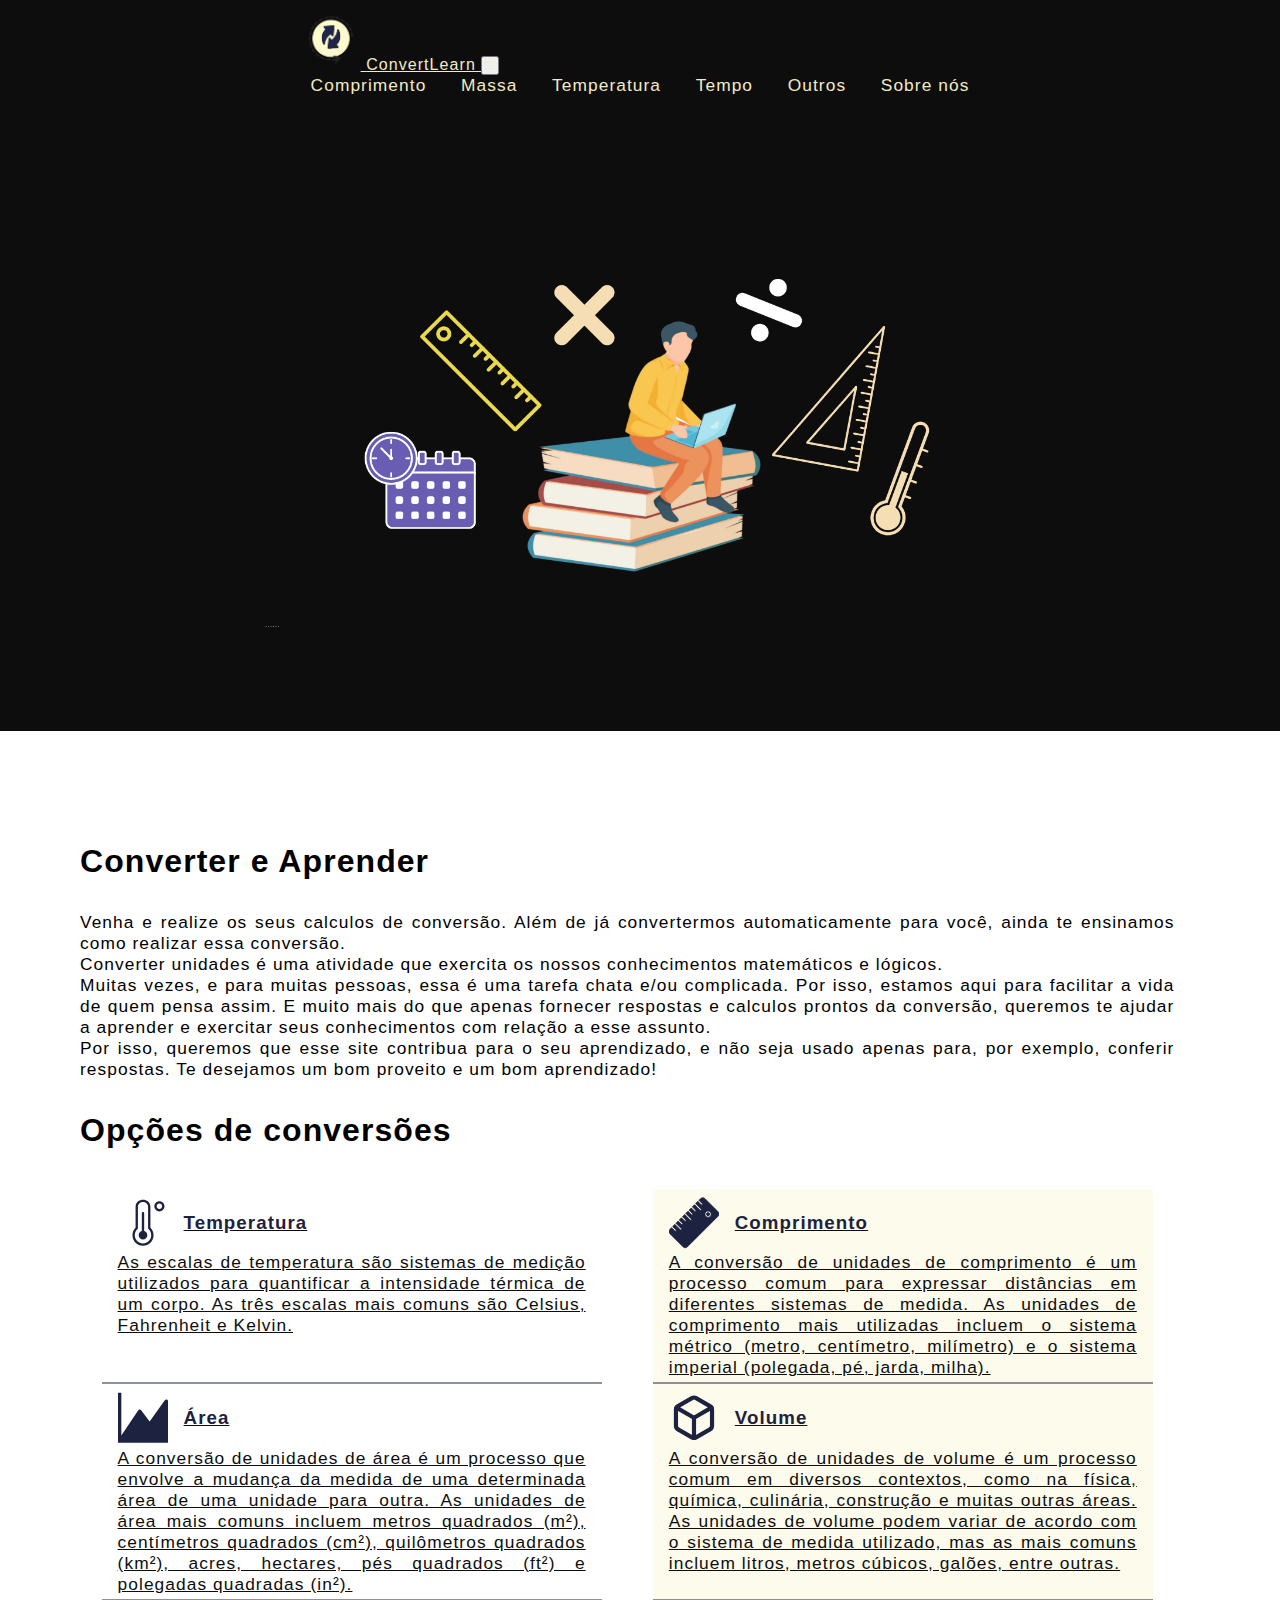
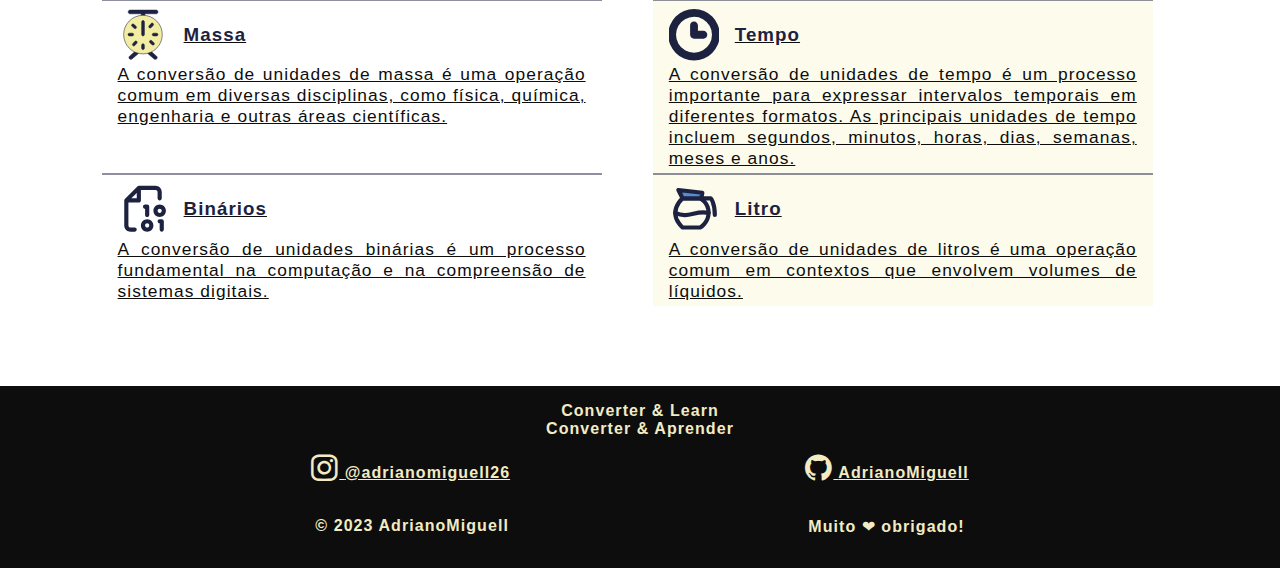
<file: index.html>
<!DOCTYPE html>
<html lang="pt-BR">
  <head>
    <!-- Google tag (gtag.js) -->
    <script
      async
      src="https://www.googletagmanager.com/gtag/js?id=G-RSZENZ1DEY"
    ></script>
    <script>
      window.dataLayer = window.dataLayer || [];
      function gtag() {
        dataLayer.push(arguments);
      }
      gtag("js", new Date());

      gtag("config", "G-RSZENZ1DEY");
    </script>
    <meta charset="UTF-8" />
    <meta name="viewport" content="width=device-width, initial-scale=1.0" />
    <meta http-equiv="X-UA-Compatible" content="IE=edge" />
    <meta http-equiv="content-type" content="text/html; charset=UTF-8" />
    <meta name="copyright" content="© 2023 AdrianoMiguell" />

    <title>ConvertLearn</title>
    <meta name="author" content="Adriano Miguel" />
    <meta
      name="description"
      content="Realize a conversão de unidades diversas e ainda saia com o calculo completo da conversão. Venha converter sem dificuldades."
    />
    <meta name="robots" content="max-snippet:-1" />
    <meta name="keywords" content="converter, medidas, unidade, calcular" />

    <link rel="shortcut icon" href="./img/favicon_io/favicon.ico" type="image/x-icon">

    <link
      href="https://cdn.jsdelivr.net/npm/bootstrap@5.3.0-alpha3/dist/css/bootstrap.min.css"
      rel="stylesheet"
      integrity="sha384-KK94CHFLLe+nY2dmCWGMq91rCGa5gtU4mk92HdvYe+M/SXH301p5ILy+dN9+nJOZ"
      crossorigin="anonymous"
    />
    <script
      src="https://cdn.jsdelivr.net/npm/bootstrap@5.3.0-alpha3/dist/js/bootstrap.bundle.min.js"
      integrity="sha384-ENjdO4Dr2bkBIFxQpeoTz1HIcje39Wm4jDKdf19U8gI4ddQ3GYNS7NTKfAdVQSZe"
      crossorigin="anonymous"
    ></script>
    <script
      async
      src="https://pagead2.googlesyndication.com/pagead/js/adsbygoogle.js?client=ca-pub-8474068703843385"
      crossorigin="anonymous"
    ></script>

    <link rel="stylesheet" href="../src/css/styleG.css" />
  </head>

  <body>
    <header>
      <nav class="navbar navbar-expand-lg">
        <div
          class="container-fluid d-flex w-100 justify-content-between m-1 mx-2"
        >
          <a href="./index.html" class="navbar-brand d-flex align-items-center">
            <img
              src="./img/logomarca-convert_learn.png"
              alt="logo do site 'Convert & Learn'"
            />
            <span> ConvertLearn </span>
          </a>

          <button
            class="navbar-toggler btn gradient-light"
            type="button"
            data-bs-toggle="collapse"
            data-bs-target="#navbarSupportedContent"
            aria-controls="navbarSupportedContent"
            aria-expanded="false"
            aria-label="Toggle navigation"
          >
            <i class="bi bi-list"></i>
          </button>

          <div class="collapse navbar-collapse" id="navbarSupportedContent">
            <ul class="my-2 mb-lg-0 navOps">
              <a href="./pages/comprimento/convC.html#html#sesConvert">
                <li class="nav-items">Comprimento</li>
              </a>
              <a href="./pages/massa/convM.html#sesConvert">
                <li class="nav-items">Massa</li>
              </a>
              <a href="./pages/temperatura/convT.html#sesConvert">
                <li class="nav-items">Temperatura</li>
              </a>
              <a href="./pages/tempo/convTime.html#sesConvert">
                <li class="nav-items">Tempo</li>
              </a>
              <a href="./index.html#others">
                <li class="nav-items">Outros</li>
              </a>
              <a href="./pages/sobreNos.html">
                <li class="nav-items">Sobre nós</li>
              </a>
            </ul>
          </div>
        </div>
      </nav>

      <div class="banner">
        <img
          src="img/education_convert-light.png"
          class="img_education_convert"
          alt="Arte de homem estudando e sinais da matemática em sua volta."
        />
      </div>
    </header>

    <main class="container my-5">
      <section class="d-grid gap-5 my-5">
        <div id="textTitle">
          <h1 class="text-dark text-center my-5">Converter e Aprender</h1>
          <p class="w-break text-size">
            Venha e realize os seus calculos de conversão. Além de já
            convertermos automaticamente para você, ainda te ensinamos como
            realizar essa conversão.
            <br />
            Converter unidades é uma atividade que exercita os nossos
            conhecimentos matemáticos e lógicos. <br />
            Muitas vezes, e para muitas pessoas, essa é uma tarefa chata e/ou
            complicada. Por isso, estamos aqui para facilitar a vida de quem
            pensa assim. E muito mais do que apenas fornecer respostas e
            calculos prontos da conversão, queremos te ajudar a aprender e
            exercitar seus conhecimentos com relação a esse assunto. <br />
            Por isso, queremos que esse site contribua para o seu aprendizado, e
            não seja usado apenas para, por exemplo, conferir respostas. Te
            desejamos um bom proveito e um bom aprendizado!
          </p>
        </div>
      </section>

      <section id="others">
        <h1 class="text-center">Opções de conversões</h1>

        <ul class="list-unity">
          <li class="list-item">
            <a
              href="./pages/temperatura/convT.html"
              target="_parent"
              class="text-decoration-none"
            >
              <div class="title-unity">
                <svg
                  class="icon-unity"
                  fill="#1d2240"
                  viewBox="0 0 32 32"
                  version="1.1"
                  xmlns="http://www.w3.org/2000/svg"
                >
                  <g id="SVGRepo_bgCarrier" stroke-width="0"></g>
                  <g
                    id="SVGRepo_tracerCarrier"
                    stroke-linecap="round"
                    stroke-linejoin="round"
                  ></g>
                  <g id="SVGRepo_iconCarrier">
                    <title>temperature-three-quarters</title>
                    <path
                      d="M20.75 6.008c0-6.246-9.501-6.248-9.5 0v13.238c-1.235 1.224-2 2.921-2 4.796 0 3.728 3.022 6.75 6.75 6.75s6.75-3.022 6.75-6.75c0-1.875-0.765-3.572-2-4.796l-0.001-0zM16 29.25c-2.9-0-5.25-2.351-5.25-5.251 0-1.553 0.674-2.948 1.745-3.909l0.005-0.004 0.006-0.012c0.13-0.122 0.215-0.29 0.231-0.477l0-0.003c0.001-0.014 0.007-0.024 0.008-0.038l0.006-0.029v-13.52c-0.003-0.053-0.005-0.115-0.005-0.178 0-1.704 1.381-3.085 3.085-3.085 0.060 0 0.12 0.002 0.179 0.005l-0.008-0c0.051-0.003 0.11-0.005 0.17-0.005 1.704 0 3.085 1.381 3.085 3.085 0 0.063-0.002 0.125-0.006 0.186l0-0.008v13.52l0.006 0.029 0.007 0.036c0.015 0.191 0.101 0.36 0.231 0.482l0 0 0.006 0.012c1.076 0.966 1.75 2.361 1.75 3.913 0 2.9-2.35 5.25-5.25 5.251h-0zM16.75 21.367v-11.522c0-0.414-0.336-0.75-0.75-0.75s-0.75 0.336-0.75 0.75v0 11.522c-1.164 0.338-2 1.394-2 2.646 0 1.519 1.231 2.75 2.75 2.75s2.75-1.231 2.75-2.75c0-1.252-0.836-2.308-1.981-2.641l-0.019-0.005zM26.5 2.25c-1.795 0-3.25 1.455-3.25 3.25s1.455 3.25 3.25 3.25c1.795 0 3.25-1.455 3.25-3.25v0c-0.002-1.794-1.456-3.248-3.25-3.25h-0zM26.5 7.25c-0.966 0-1.75-0.784-1.75-1.75s0.784-1.75 1.75-1.75c0.966 0 1.75 0.784 1.75 1.75v0c-0.001 0.966-0.784 1.749-1.75 1.75h-0z"
                    ></path>
                  </g>
                </svg>
                <h3 class="title">Temperatura</h3>
              </div>
              <div class="desc-unity">
                <p class="text">
                  As escalas de temperatura são sistemas de medição utilizados
                  para quantificar a intensidade térmica de um corpo. As três
                  escalas mais comuns são Celsius, Fahrenheit e Kelvin.
                </p>
              </div>
            </a>
          </li>
          <li class="list-item">
            <a
              href="./pages/comprimento/convC.html"
              target="_parent"
              class="text-decoration-none"
            >
              <div class="title-unity">
                <svg
                  class="icon-unity"
                  version="1.0"
                  id="Layer_1"
                  xmlns="http://www.w3.org/2000/svg"
                  xmlns:xlink="http://www.w3.org/1999/xlink"
                  viewBox="0 0 64 64"
                  enable-background="new 0 0 64 64"
                  xml:space="preserve"
                  fill="#1d2240"
                  stroke="#1d2240"
                >
                  <g id="SVGRepo_bgCarrier" stroke-width="0"></g>
                  <g
                    id="SVGRepo_tracerCarrier"
                    stroke-linecap="round"
                    stroke-linejoin="round"
                  ></g>
                  <g id="SVGRepo_iconCarrier">
                    <g>
                      <circle fill="#1d2240" cx="50" cy="21.014" r="2"></circle>
                      <path
                        fill="#1d2240"
                        d="M62.838,17.992L46.021,1.175c-1.55-1.548-4.057-1.548-5.606,0l-2.102,2.104l4.204,4.203 c0.388,0.387,0.388,1.015,0,1.401c-0.388,0.389-1.015,0.389-1.401,0l-4.204-4.204l-2.804,2.803l7.008,7.007 c0.387,0.388,0.387,1.015,0,1.402c-0.388,0.387-1.015,0.387-1.401,0l-7.007-7.006l-2.803,2.802l4.203,4.204 c0.388,0.387,0.388,1.014,0,1.4c-0.387,0.388-1.014,0.388-1.4,0l-4.204-4.203L25.7,15.891l4.205,4.203 c0.387,0.388,0.387,1.014,0,1.402c-0.388,0.389-1.015,0.389-1.401-0.001l-4.205-4.204l-2.803,2.805l7.008,7.006 c0.387,0.388,0.387,1.014,0,1.402c-0.389,0.387-1.015,0.387-1.402,0l-7.006-7.008l-2.804,2.803l4.204,4.204 c0.388,0.388,0.388,1.015,0,1.402c-0.389,0.387-1.015,0.387-1.401,0L15.891,25.7l-2.803,2.804l4.204,4.204 c0.387,0.386,0.387,1.013,0,1.4c-0.388,0.388-1.015,0.388-1.401,0l-4.204-4.203l-2.803,2.803l7.007,7.007 c0.387,0.387,0.387,1.014,0,1.401c-0.388,0.387-1.015,0.387-1.402,0l-7.006-7.008l-2.804,2.804l4.204,4.204 c0.389,0.387,0.389,1.015,0.001,1.401c-0.389,0.387-1.016,0.387-1.401,0l-4.204-4.204l-2.104,2.102 c-1.549,1.549-1.549,4.056,0,5.606l16.817,16.816c1.549,1.55,4.057,1.55,5.606,0l39.24-39.239 C64.388,22.049,64.388,19.541,62.838,17.992z M50,25.014c-2.209,0-4-1.791-4-4s1.791-4,4-4s4,1.791,4,4S52.209,25.014,50,25.014z"
                      ></path>
                    </g>
                  </g>
                </svg>
                <h3 class="title">Comprimento</h3>
              </div>
              <div class="desc-unity">
                <p class="text">
                  A conversão de unidades de comprimento é um processo comum
                  para expressar distâncias em diferentes sistemas de medida. As
                  unidades de comprimento mais utilizadas incluem o sistema
                  métrico (metro, centímetro, milímetro) e o sistema imperial
                  (polegada, pé, jarda, milha).
                </p>
              </div>
            </a>
          </li>

          <li class="list-item">
            <a
              href="./pages/area/convA.html"
              target="_parent"
              class="text-decoration-none"
            >
              <div class="title-unity">
                <svg
                  class="icon-unity"
                  viewBox="0 0 15 15"
                  fill="none"
                  xmlns="http://www.w3.org/2000/svg"
                >
                  <g id="SVGRepo_bgCarrier" stroke-width="0"></g>
                  <g
                    id="SVGRepo_tracerCarrier"
                    stroke-linecap="round"
                    stroke-linejoin="round"
                  ></g>
                  <g id="SVGRepo_iconCarrier">
                    <path
                      d="M1 0H0V14.5C0 14.5 0 14.5 0 14.5V15H0.497812C0.498541 15 0.499271 15 0.500001 15H14.5C14.5007 15 14.5015 15 14.5022 15H15V14.501C15 14.5013 15 14.5007 15 14.501L15 2.5C15 2.28265 14.8596 2.09019 14.6526 2.02386C14.4456 1.95752 14.2195 2.03252 14.0931 2.20939L9.49016 8.65355L6.9 5.2C6.80264 5.07019 6.64833 4.99569 6.48613 5.0002C6.32392 5.0047 6.17399 5.08764 6.08398 5.22265L1 12.8486V0Z"
                      fill="#1d2240"
                    ></path>
                  </g>
                </svg>
                <h3 class="title">Área</h3>
              </div>
              <div class="desc-unity">
                <p class="text">
                  A conversão de unidades de área é um processo que envolve a
                  mudança da medida de uma determinada área de uma unidade para
                  outra. As unidades de área mais comuns incluem metros
                  quadrados (m²), centímetros quadrados (cm²), quilômetros
                  quadrados (km²), acres, hectares, pés quadrados (ft²) e
                  polegadas quadradas (in²).
                </p>
              </div>
            </a>
          </li>

          <li class="list-item">
            <a
              href="./pages/volume/convV.html"
              target="_parent"
              class="text-decoration-none"
            >
              <div class="title-unity">
                <svg
                  class="icon-unity"
                  viewBox="0 0 24 24"
                  fill="none"
                  xmlns="http://www.w3.org/2000/svg"
                >
                  <g id="SVGRepo_bgCarrier" stroke-width="0"></g>
                  <g
                    id="SVGRepo_tracerCarrier"
                    stroke-linecap="round"
                    stroke-linejoin="round"
                  ></g>
                  <g id="SVGRepo_iconCarrier">
                    <path
                      d="M20.3873 7.1575L11.9999 12L3.60913 7.14978"
                      stroke="#1d2240"
                      stroke-width="2"
                      stroke-linecap="round"
                      stroke-linejoin="round"
                    ></path>
                    <path
                      d="M12 12V21"
                      stroke="#1d2240"
                      stroke-width="2"
                      stroke-linecap="round"
                      stroke-linejoin="round"
                    ></path>
                    <path
                      d="M11 2.57735C11.6188 2.22008 12.3812 2.22008 13 2.57735L19.6603 6.42265C20.2791 6.77992 20.6603 7.44017 20.6603 8.1547V15.8453C20.6603 16.5598 20.2791 17.2201 19.6603 17.5774L13 21.4226C12.3812 21.7799 11.6188 21.7799 11 21.4226L4.33975 17.5774C3.72094 17.2201 3.33975 16.5598 3.33975 15.8453V8.1547C3.33975 7.44017 3.72094 6.77992 4.33975 6.42265L11 2.57735Z"
                      stroke="#1d2240"
                      stroke-width="2"
                      stroke-linecap="round"
                      stroke-linejoin="round"
                    ></path>
                  </g>
                </svg>
                <h3 class="title">Volume</h3>
              </div>
              <div class="desc-unity">
                <p class="text">
                  A conversão de unidades de volume é um processo comum em
                  diversos contextos, como na física, química, culinária,
                  construção e muitas outras áreas. As unidades de volume podem
                  variar de acordo com o sistema de medida utilizado, mas as
                  mais comuns incluem litros, metros cúbicos, galões, entre
                  outras.
                </p>
              </div>
            </a>
          </li>
          <li class="list-item">
            <a
              href="./pages/massa/convM.html"
              target="_parent"
              class="text-decoration-none"
            >
              <div class="title-unity">
                <svg
                  class="icon-unity"
                  viewBox="0 0 91 91"
                  enable-background="new 0 0 91 91"
                  id="Layer_1"
                  version="1.1"
                  xml:space="preserve"
                  xmlns="http://www.w3.org/2000/svg"
                  xmlns:xlink="http://www.w3.org/1999/xlink"
                  fill="#1d2240"
                  stroke="#1d2240"
                >
                  <g id="SVGRepo_bgCarrier" stroke-width="0"></g>
                  <g
                    id="SVGRepo_tracerCarrier"
                    stroke-linecap="round"
                    stroke-linejoin="round"
                  ></g>
                  <g id="SVGRepo_iconCarrier">
                    <g>
                      <g>
                        <path
                          d="M23.301,90.346c-0.945,0-1.885-0.398-2.545-1.174c-1.197-1.406-1.027-3.512,0.375-4.709l11.285-9.613 c1.406-1.197,3.514-1.027,4.711,0.377c1.195,1.404,1.027,3.512-0.379,4.709l-11.285,9.611 C24.836,90.084,24.064,90.346,23.301,90.346z"
                          fill="#f2eda245596B"
                        ></path>
                        <path
                          d="M67.996,90.346c-0.768,0-1.537-0.262-2.164-0.799l-11.279-9.611c-1.404-1.197-1.572-3.305-0.375-4.711 c1.195-1.404,3.305-1.572,4.709-0.375l11.277,9.615c1.404,1.195,1.572,3.303,0.375,4.707 C69.879,89.947,68.941,90.346,67.996,90.346z"
                          fill="#f2eda245596B"
                        ></path>
                        <path
                          d="M45.65,13.708c-1.848,0-3.34-1.494-3.34-3.34V4.751c0-1.846,1.492-3.342,3.34-3.342 c1.842,0,3.34,1.496,3.34,3.342v5.617C48.99,12.214,47.492,13.708,45.65,13.708z"
                          fill="#f2eda245596B"
                        ></path>
                        <g>
                          <path
                            d="M45.438,10.167c-19.375,0-35.139,15.762-35.139,35.138c0,19.371,15.764,35.135,35.139,35.135 s35.139-15.764,35.139-35.135C80.576,25.929,64.813,10.167,45.438,10.167z"
                            fill="#f2eda2"
                          ></path>
                        </g>
                        <g>
                          <path
                            d="M45.488,62.021c-0.002,0-0.004,0-0.004,0c-1.385,0.004-2.502,1.125-2.502,2.51l0.01,5.406 c0,1.383,1.123,2.502,2.504,2.502c0.002,0,0.004,0,0.004,0c1.385-0.004,2.504-1.125,2.502-2.508l-0.008-5.408 C47.992,63.141,46.869,62.021,45.488,62.021z"
                            fill="#3b356195AEC2"
                          ></path>
                          <path
                            d="M28.576,45.222c0-1.383-1.121-2.506-2.506-2.506h-5.412c-1.383,0-2.504,1.123-2.504,2.506 c0,1.383,1.121,2.504,2.504,2.504h5.412C27.455,47.727,28.576,46.605,28.576,45.222z"
                            fill="#3b356195AEC2"
                          ></path>
                          <path
                            d="M30.547,57.762l-3.654,3.988c-0.934,1.021-0.863,2.607,0.156,3.539c0.482,0.441,1.088,0.66,1.691,0.66 c0.678,0,1.354-0.275,1.848-0.816l3.654-3.988c0.934-1.021,0.863-2.605-0.156-3.539C33.068,56.672,31.484,56.74,30.547,57.762z"
                            fill="#3b356195AEC2"
                          ></path>
                          <path
                            d="M29.469,33.939c0.48,0.441,1.088,0.658,1.693,0.658c0.676,0,1.352-0.273,1.846-0.813 c0.936-1.02,0.865-2.604-0.154-3.541l-3.988-3.657c-1.018-0.932-2.604-0.865-3.539,0.154s-0.865,2.606,0.152,3.542L29.469,33.939 z"
                            fill="#3b356195AEC2"
                          ></path>
                          <path
                            d="M70.217,42.716h-5.41c-1.385,0-2.506,1.123-2.506,2.506c0,1.383,1.121,2.504,2.506,2.504h5.41 c1.383,0,2.506-1.121,2.506-2.504C72.723,43.839,71.6,42.716,70.217,42.716z"
                            fill="#3b356195AEC2"
                          ></path>
                          <path
                            d="M61.451,56.379c-1.023-0.932-2.605-0.863-3.539,0.156c-0.934,1.021-0.865,2.605,0.156,3.539l3.988,3.646 c0.48,0.441,1.086,0.658,1.691,0.658c0.678,0,1.354-0.275,1.848-0.814c0.934-1.023,0.863-2.605-0.156-3.539L61.451,56.379z"
                            fill="#3b356195AEC2"
                          ></path>
                          <path
                            d="M48.051,22.011c0-1.385-1.123-2.504-2.506-2.504s-2.504,1.119-2.504,2.504v23.065 c0,0.025-0.01,0.053-0.01,0.082c0,0.651,0.268,1.301,0.736,1.77c0.094,0.094,0.203,0.174,0.311,0.252 c0.023,0.018,0.045,0.041,0.068,0.057c0.02,0.012,0.039,0.02,0.059,0.031c0.389,0.246,0.846,0.395,1.34,0.395 c0.916,0,1.709-0.496,2.146-1.229c0.232-0.385,0.367-0.82,0.367-1.276c0-0.029-0.008-0.055-0.008-0.082V22.011z"
                            fill="#3b35616EC4A7"
                          ></path>
                          <path
                            d="M60.379,32.548l3.65-3.988c0.936-1.02,0.865-2.606-0.156-3.54c-1.018-0.932-2.604-0.867-3.539,0.156 l-3.652,3.989c-0.934,1.02-0.863,2.605,0.158,3.539c0.48,0.441,1.086,0.658,1.689,0.658 C59.207,33.363,59.885,33.089,60.379,32.548z"
                            fill="#3b356195AEC2"
                          ></path>
                        </g>
                        <path
                          d="M69.369,7.366H21.934c-1.846,0-3.34-1.494-3.34-3.34c0-1.844,1.494-3.34,3.34-3.34h47.436 c1.842,0,3.34,1.496,3.34,3.34C72.709,5.872,71.211,7.366,69.369,7.366z"
                          fill="#3b35616EC4A7"
                        ></path>
                      </g>
                    </g>
                  </g>
                </svg>
                <h3 class="title">Massa</h3>
              </div>
              <div class="desc-unity">
                <p class="text">
                  A conversão de unidades de massa é uma operação comum em
                  diversas disciplinas, como física, química, engenharia e
                  outras áreas científicas.
                </p>
              </div>
            </a>
          </li>
          <li class="list-item">
            <a
              href="./pages/tempo/convTime.html"
              target="_parent"
              class="text-decoration-none"
            >
              <div class="title-unity">
                <svg
                  class="icon-unity"
                  fill="#1d2240"
                  viewBox="0 0 32 32"
                  version="1.1"
                  xmlns="http://www.w3.org/2000/svg"
                  stroke="#1d2240"
                >
                  <g id="SVGRepo_bgCarrier" stroke-width="0"></g>
                  <g
                    id="SVGRepo_tracerCarrier"
                    stroke-linecap="round"
                    stroke-linejoin="round"
                  ></g>
                  <g id="SVGRepo_iconCarrier">
                    <title>time</title>
                    <path
                      d="M0 16q0-3.232 1.28-6.208t3.392-5.12 5.12-3.392 6.208-1.28q3.264 0 6.24 1.28t5.088 3.392 3.392 5.12 1.28 6.208q0 3.264-1.28 6.208t-3.392 5.12-5.12 3.424-6.208 1.248-6.208-1.248-5.12-3.424-3.392-5.12-1.28-6.208zM4 16q0 3.264 1.6 6.048t4.384 4.352 6.016 1.6 6.016-1.6 4.384-4.352 1.6-6.048-1.6-6.016-4.384-4.352-6.016-1.632-6.016 1.632-4.384 4.352-1.6 6.016zM14.016 16v-5.984q0-0.832 0.576-1.408t1.408-0.608 1.408 0.608 0.608 1.408v4h4q0.8 0 1.408 0.576t0.576 1.408-0.576 1.44-1.408 0.576h-6.016q-0.832 0-1.408-0.576t-0.576-1.44z"
                    ></path>
                  </g>
                </svg>
                <h3 class="title">Tempo</h3>
              </div>
              <div class="desc-unity">
                <p class="text">
                  A conversão de unidades de tempo é um processo importante para
                  expressar intervalos temporais em diferentes formatos. As
                  principais unidades de tempo incluem segundos, minutos, horas,
                  dias, semanas, meses e anos.
                </p>
              </div>
            </a>
          </li>

          <li class="list-item">
            <a
              href="./pages/binario/convB.html"
              target="_parent"
              class="text-decoration-none"
            >
              <div class="title-unity">
                <svg
                  class="icon-unity"
                  viewBox="0 0 24 24"
                  fill="none"
                  xmlns="http://www.w3.org/2000/svg"
                >
                  <g id="SVGRepo_bgCarrier" stroke-width="0"></g>
                  <g
                    id="SVGRepo_tracerCarrier"
                    stroke-linecap="round"
                    stroke-linejoin="round"
                  ></g>
                  <g id="SVGRepo_iconCarrier">
                    <path
                      fill-rule="evenodd"
                      clip-rule="evenodd"
                      d="M9.29289 1.29289C9.48043 1.10536 9.73478 1 10 1H18C19.6569 1 21 2.34315 21 4V7C21 7.55228 20.5523 8 20 8C19.4477 8 19 7.55228 19 7V4C19 3.44772 18.5523 3 18 3H11V8C11 8.55228 10.5523 9 10 9H5V20C5 20.5523 5.44772 21 6 21H8C8.55228 21 9 21.4477 9 22C9 22.5523 8.55228 23 8 23H6C4.34315 23 3 21.6569 3 20V8C3 7.73478 3.10536 7.48043 3.29289 7.29289L9.29289 1.29289ZM6.41421 7H9V4.41421L6.41421 7ZM19 18C19 17.4477 19.4477 17 20 17H21C21.5523 17 22 17.4477 22 18V22C22 22.5523 21.5523 23 21 23C20.4477 23 20 22.5523 20 22V19C19.4477 19 19 18.5523 19 18ZM13 20C13 19.4477 13.4477 19 14 19C14.5523 19 15 19.4477 15 20C15 20.5523 14.5523 21 14 21C13.4477 21 13 20.5523 13 20ZM14 17C12.3431 17 11 18.3431 11 20C11 21.6569 12.3431 23 14 23C15.6569 23 17 21.6569 17 20C17 18.3431 15.6569 17 14 17ZM20 12C19.4477 12 19 12.4477 19 13C19 13.5523 19.4477 14 20 14C20.5523 14 21 13.5523 21 13C21 12.4477 20.5523 12 20 12ZM17 13C17 11.3431 18.3431 10 20 10C21.6569 10 23 11.3431 23 13C23 14.6569 21.6569 16 20 16C18.3431 16 17 14.6569 17 13ZM13 10C12.4477 10 12 10.4477 12 11C12 11.5523 12.4477 12 13 12V15C13 15.5523 13.4477 16 14 16C14.5523 16 15 15.5523 15 15V11C15 10.4477 14.5523 10 14 10H13Z"
                      fill="#1d2240"
                    ></path>
                  </g>
                </svg>
                <!-- <img src="https://img.icons8.com/ios-filled/100/null/binary-file.png" /> -->
                <h3 class="title">Binários</h3>
              </div>
              <div class="desc-unity">
                <p class="text">
                  A conversão de unidades binárias é um processo fundamental na
                  computação e na compreensão de sistemas digitais.
                </p>
              </div>
            </a>
          </li>

          <li class="list-item">
            <a
              href="./pages/litro/convL.html"
              target="_parent"
              class="text-decoration-none"
            >
              <div class="title-unity">
                <svg
                  class="icon-unity"
                  viewBox="0 0 48 48"
                  fill="none"
                  xmlns="http://www.w3.org/2000/svg"
                >
                  <g id="SVGRepo_bgCarrier" stroke-width="0"></g>
                  <g
                    id="SVGRepo_tracerCarrier"
                    stroke-linecap="round"
                    stroke-linejoin="round"
                  ></g>
                  <g id="SVGRepo_iconCarrier">
                    <path
                      d="M13 14H30C30 14 38 18.1481 38 27.7993C38 37.4504 30 42 30 42H13C13 42 6 35.9785 6 28C6 20.0215 13 14 13 14Z"
                      stroke="#1d2240"
                      stroke-width="4"
                      stroke-linecap="round"
                      stroke-linejoin="round"
                    ></path>
                    <path
                      d="M38 28C25 25 19 34 6 28"
                      stroke="#1d2240"
                      stroke-width="4"
                      stroke-linecap="round"
                      stroke-linejoin="round"
                    ></path>
                    <path
                      d="M31 14H40C40 14 44 18 44 30"
                      stroke="#1d2240"
                      stroke-width="4"
                      stroke-linecap="round"
                      stroke-linejoin="round"
                    ></path>
                    <path
                      d="M9 6L32 8.66667L31 14H13L9 6Z"
                      fill="#588cd0"
                      stroke="#1d2240"
                      stroke-width="4"
                      stroke-linecap="round"
                      stroke-linejoin="round"
                    ></path>
                  </g>
                </svg>
                <h3 class="title">Litro</h3>
              </div>
              <div class="desc-unity">
                <p class="text">
                  A conversão de unidades de litros é uma operação comum em
                  contextos que envolvem volumes de líquidos.
                </p>
              </div>
            </a>
          </li>
        </ul>
      </section>
    </main>

    <footer class="gradient-simple">
      <span class="text-grad-light">Converter &amp; Learn</span>
      <br />
      <span class="text-grad-light">Converter &amp; Aprender</span>
      <div>
        <a
          href="https://www.instagram.com/adrianomiguell26"
          class="text-decoration-none"
        >
          <div class="flex-col-around text-grad-light">
            <i class="bi bi-instagram" style="font-size: 20pt"></i>
            <span> @adrianomiguell26 </span>
          </div>
        </a>
        <a
          href="https://github.com/AdrianoMiguell"
          class="text-decoration-none"
        >
          <div class="flex-col-around text-grad-light">
            <i class="bi bi-github" style="font-size: 20pt"></i>
            <span> AdrianoMiguell </span>
          </div>
        </a>
      </div>

      <div>
        <span class="text-grad-light"> &copy; 2023 AdrianoMiguell </span>
        <span class="text-grad-light"> Muito &#10084; obrigado! </span>
      </div>
    </footer>
  </body>
</html>
</file>
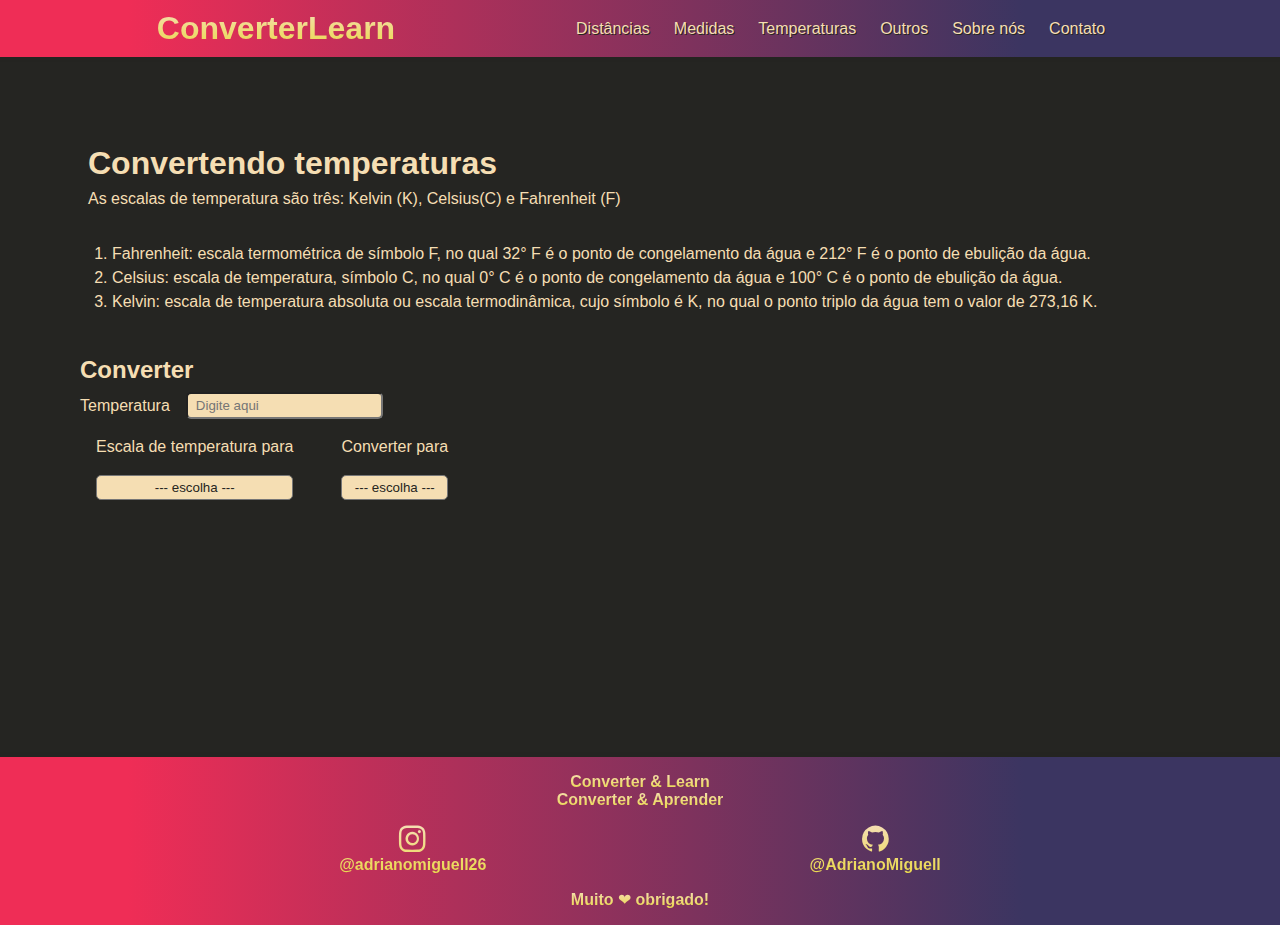
<file: temperatura/convT.html>
<!DOCTYPE html>
<html lang="en">

<head>
    <meta charset="UTF-8">
    <meta http-equiv="X-UA-Compatible" content="IE=edge">
    <meta name="viewport" content="width=device-width, initial-scale=1.0">
    <title> ConverterLearn - Temperatura </title>
    <link rel="stylesheet" href="../layouts/styleG.css">
    <link rel="stylesheet" href="../layouts/classes.css">
</head>

<body>

    <header>
        <nav class="gradient-simple">
            <a href="../index.html" class="text-dec-none text-grad-light">
                <h1 id="logo"> ConverterLearn </h1>
            </a>
            <ul class="navOps">
                <a href="">
                    <li class="navOps-item text-light"> Distâncias </li>
                </a>
                <a href="">
                    <li class="navOps-item text-light"> Medidas </li>
                </a>
                <a href="./convT.html">
                    <li class="navOps-item text-light"> Temperaturas </li>
                </a>
                <a href="">
                    <li class="navOps-item text-light"> Outros </li>
                </a>
                <a href="">
                    <li class="navOps-item text-light"> Sobre nós </li>
                </a>
                <a href="">
                    <li class="navOps-item text-light"> Contato </li>
                </a>
            </ul>
        </nav>
    </header>

    <main>
        <section class="text-light">
            <div class="sesInfo">
                <h1> Convertendo temperaturas </h1>
                <p> As escalas de temperatura são três: Kelvin (K), Celsius(C) e Fahrenheit (F)</p>
                <br>
                <ol class="sesInfo-list">
                    <li>Fahrenheit: escala termométrica de símbolo F, no qual 32° F é o ponto de congelamento da água e
                        212° F é o ponto de ebulição da água.</li>
                    <li>Celsius: escala de temperatura, símbolo C, no qual 0° C é o ponto de congelamento da água e 100°
                        C é o ponto de ebulição da água.</li>
                    <li>Kelvin: escala de temperatura absoluta ou escala termodinâmica, cujo símbolo é K, no qual o
                        ponto triplo da água tem o valor de 273,16 K.</li>
                </ol>
            </div>
            <br>
            <h2>
                Converter
            </h2>
            <div id="sesConvert">
                <div class="sesConvert-unid" style="align-items: center;">
                    <label for="valorT"> Temperatura </label>
                    <input type="number" placeholder="Digite aqui" id="valorT" onchange="convert()">
                </div>
                <div class="sesConvert-opts">
                    <div>
                        <label for="unidT"> Escala de temperatura para</label>
                        <select name="unidT" id="unidT" onchange="convert()">
                            <option value="" selected> --- escolha --- </option>
                            <option value="c">celsius</option>
                            <option value="k">kelvin</option>
                            <option value="f">fahrenheit</option>
                        </select>
                    </div>
                    <div>
                        <label for="convT"> Converter para</label>
                        <select name="convT" id="convT" onchange="convert()">
                            <option value="" selected> --- escolha --- </option>
                            <option value="k">kelvin</option>
                            <option value="c">celsius</option>
                            <option value="f">fahrenheit</option>
                        </select>
                    </div>
                </div>
                <br>
                <div class="sesConvert-unid flex-col-around gap-1">
                    <span id="respT"> </span>
                    <span id="calcT" class=""> </span>
                </div>
                <br>
            </div>
        </section>
    </main>

    <footer class="gradient-simple">
        <span class="text-grad-light">Converter &amp; Learn</span>
        <br>
        <span class="text-grad-light">Converter &amp; Aprender</span>
        <div>
            <a href="https://www.instagram.com/adrianomiguell26" class="text-dec-none" target="_blank">
                <div class="flex-col-around text-grad-light">
                    <i class="bi bi-instagram" style="font-size: 20pt;"></i>
                    <span> @adrianomiguell26 </span>
                </div>
            </a>
            <a href="https://github.com/AdrianoMiguell" class="text-dec-none" target="_blank">
                <div class="flex-col-around text-grad-light">
                    <i class="bi bi-github" style="font-size: 20pt;"></i>
                    <span> @AdrianoMiguell </span>
                </div>
            </a>
        </div>

        <span class="text-grad-light"> Muito &#10084; obrigado! </span>
    </footer>

    <script src="./convT.js"></script>
</body>

</html>
</file>
<file: layouts/classes.css>
.gradient-simple{
    background: linear-gradient(to right, rgb(var(--cs)) 10%, rgb(var(--cm)) 80%);
    box-shadow: 0 0 2px 2px rgb(var(--cb));
}
.gradient-light{
    background: linear-gradient(to bottom, #fff, rgb(var(--cq)));
    box-shadow: 0 0 2px 2px rgb(var(--cb));
}

.text-light{
    color: rgb(var(--cq));
    text-shadow: 1px 1px rgb(var(--cb));
}
.text-dark{
    color: rgb(var(--cb));
    text-shadow: 1px 1px rgb(var(--cq));
}

.text-grad-light{
    background: linear-gradient(to bottom, rgb(var(--cq)), rgb(var(--ct)));
    color: black;
    text-shadow: none;
    background-clip: text;
    -webkit-background-clip: text;
    -webkit-text-fill-color: transparent;
}
.text-grad-dark{
    background: linear-gradient(to bottom, rgb(var(--cs)), rgb(var(--cm)));
    color: black;
    text-shadow: none;
    background-clip: text;
    -webkit-background-clip: text;
    -webkit-text-fill-color: transparent;
}

.flex-col-around{
    display: flex;
    flex-wrap: wrap;
    flex-direction: column;
    justify-content: space-around;
    /* gap: 5px; */
}
.flex-around{
    display: flex;
    flex-wrap: wrap;
    justify-content: space-around;
    gap: var(--gap);
}

.dest-bold{
    font-size: 14pt;
    font-weight: bold;
}

.text-size{
    font-size: var(--ts);
}

.icon-circle{
    display: flex;
    justify-content: center;
    align-items: center;
    width: 3em;
    height: 3em;
    border-radius: 100%;
}
.icon-circle span{
    text-decoration: none;
}

.text-dec-none{
    text-decoration: none;
}
</file>
<file: src/css/styleG.css>
@import url("https://cdn.jsdelivr.net/npm/bootstrap-icons@1.10.4/font/bootstrap-icons.css");
@import url("https://fonts.googleapis.com/css2?family=Open+Sans:wght@400;600&display=swap");

@import "./media.css";
@import "./navbar.css";
@import "./home.css";

:root {
  /* https://coolors.co/ef2d56-3b3561-ead94c */
  /* Color Main, Secondary, Tertiary */
  --cm: 29, 34, 64;
  --cs: 242, 237, 162;
  --ct: 242, 235, 196;
  --cq: 242, 242, 242;
  --cb: 13, 13, 13;
}

#teste {
  color: rgb(59, 53, 97);
  color: rgb(239, 45, 86);
  color: rgb(234, 217, 76);
  color: rgb(245, 222, 179);
  color: rgb(37, 37, 34);
  color: #556d83;
  color: #556d83;
}
#teste {
  color: rgb(29, 34, 64);
  color: #1d2240;
  color: #f2eda2;
  color: rgb(242, 237, 162);
  color: rgb(242, 235, 196);
  color: rgb(242, 242, 242);
  color: rgb(13, 13, 13);
}

* {
  padding: 0;
  margin: 0;
  box-sizing: border-box;
  letter-spacing: 0.8pt;
}

h1,
h2,
h3 {
  margin: 1em 0 !important;
}

ol,
ul {
  margin: 0;
  padding: 0;
}

body {
  width: 100%;
  /* min-width: 90vw; */
  user-select: none !important;
  min-height: 100vh;
  font-family: "Open Sans", Arial, sans-serif;
}

main {
  width: 98vw;
  margin: 0;
  word-wrap: break-word;
  min-height: 60vh;
}

section {
  font-family: Arial, sans-serif;
  display: grid;
  gap: 0.5em;
  text-align: justify;
}

hr {
  border-top: 1px solid rgba(var(--cm), 0.75);
}

input,
select {
  background-color: rgb(var(--cq)) !important;
  color: rgb(var(--cm)) !important;
  border: 1.5px solid rgba(var(--cm), 0.5) !important;
}

#sesConvert {
  display: flex;
  justify-content: space-around;
  flex-wrap: wrap;
  align-items: center;
  gap: .5em 2em;
}

#divConvert {
  display: flex;
  flex-direction: column;
  justify-content: space-around;
  gap: 1em;
}

.divConvert-unid,
.divConvert-opts {
  display: flex;
  line-height: 1.5em;
  justify-content: space-between;
  gap: 1em 2em;
}

.divConvert-unid {
  align-items: center;
}

.divConvert-resp {
  border-radius: 5px;
  background-color: rgba(var(--cq), 0.2);
  padding: 0.5em 1em;
}

.divConvert-opts > div {
  display: grid;
  gap: 1em;
}

.sesInfo {
  display: flex;
  justify-content: space-between;
  align-items: center;
  flex-wrap: wrap;
  gap: 2em;
}

.sesInfo-list {
  line-height: 1.5em;
  display: flex;
  flex-wrap: wrap;
  justify-content: space-around;
}

input,
select {
  background-color: rgb(var(--cq));
  border-radius: 5px;
  padding: 4px 8px;
}

select {
  text-align: center;
  appearance: none;
  -webkit-appearance: none;
  -moz-appearance: none;
  color: rgb(var(--cb));
}

.optCard {
  display: flex;
  justify-content: start;
  align-items: center;
  padding: 1em;
  width: 15em;
}

footer {
  bottom: 0;
  left: 0;
  margin-bottom: 0;
  text-align: center;
  padding: 1em 0;
  font-family: "Gill Sans", "Gill Sans MT", sans-serif;
  font-weight: 550;
  background-color: rgb(var(--cb));
}
footer * {
  color: rgb(var(--ct));
}

footer > div {
  padding: 1em;
  display: flex;
  justify-content: space-evenly;
}
</file>
<file: layouts/styleG.css>
@import url("https://cdn.jsdelivr.net/npm/bootstrap-icons@1.10.4/font/bootstrap-icons.css");
@import url(media.css);

:root {
    /* https://coolors.co/ef2d56-3b3561-ead94c */
    /* Color Main, Secondary, Tertiary */
    --cm: 59, 53, 97;
    --cs: 239, 45, 86;
    --ct: 234, 217, 76;
    --cq: 245, 222, 179;
    --cb: 37, 37, 34;

    /* color: rgb(59, 53, 97);
    color: rgb(239, 45, 86);
    color: rgb(234, 217, 76);
    color: rgb(245, 222, 179); */
}

* {
    padding: 0;
    margin: 0;
}

body {
    user-select: none !important;
    background-color: rgb(var(--cb));
    min-height: 100vh;
}

nav {
    display: flex;
    justify-content: space-evenly;
    flex-wrap: wrap;
    padding: 10px;
    gap: 1em;
    font-family: sans-serif;
}

.navOps {
    list-style: none;
    display: flex;
    justify-content: space-around;
    align-items: center;
    column-gap: .5em;
    padding: 0 10px;
}

.navOps>a {
    text-decoration: none;
}

.navOps-item {
    display: block;
    padding: .5em;
    transition-duration: 500ms;
}

.navOps-item:hover {
    background-color: rgba(0, 0, 0, 0.5);
    transition-duration: 500ms;
}

main {
    margin: 0;
    padding: 5em;
    min-height: 60vh;
}

section {
    font-family: Arial, sans-serif;
    display: grid;
    gap: .5em;
    text-align: justify;
}

#sesConvert {
    display: grid;
    gap: 1em;
}

.sesConvert-unid, .sesConvert-opts {
    display: flex;
    line-height: 1.5em;
    gap: 1em;
}
.sesConvert-opts>div {
    display: grid;
    margin: 0 1em;
    gap: 1em;
}

.sesInfo {
    display: grid;
    gap: .5em;
    margin: .5em;
}

.sesInfo-list {
    line-height: 1.5em;
    margin: 0 1.5em;
}

input,
select {
    background-color: rgb(var(--cq));
    border-radius: 5px;
    padding: 4px 8px;
}

select {
    text-align: center;
    appearance: none;
    -webkit-appearance: none;
    -moz-appearance: none;
    color: rgb(var(--cb));
}

footer {
    width: 100vw;
    bottom: 0;
    left: 0;
    margin-bottom: 0;
    text-align: center;
    padding: 1em 0;
    font-family: 'Gill Sans', 'Gill Sans MT', sans-serif;
    font-weight: 550;
}

footer>div{
    padding: 1em;
    display: flex;
    justify-content: space-evenly;
}
</file>
